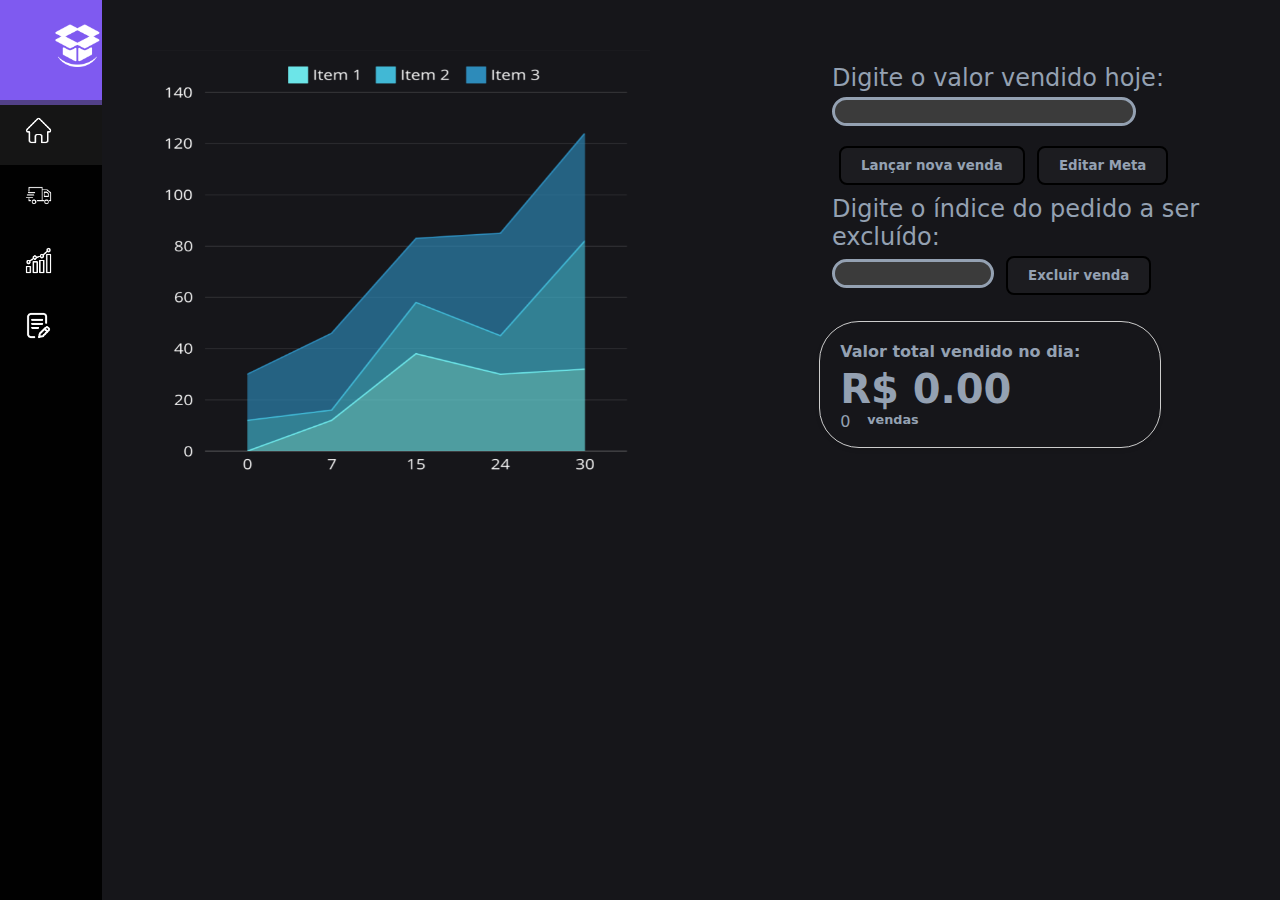
<file: Index.html>
<!DOCTYPE html>
<html lang="pt-br">

<head>
    <meta charset="UTF-8">
    <meta name="viewport" content="width=device-width, initial-scale=1.0">
    <link rel="stylesheet" href="CSS/style.css">
    <link rel="icon" href="svg/Controle fácil.png" type="image/x-icon">
    <title>Início</title>
</head>
<header class="navbar">
    <ul>
        <li class="sub-menu">
            <a href="#"><img class="iconeMain" src="svg/Controle fácil.png" alt="início">
            </a>
        </li>
        <li class="sub-menu ">
            <a class="active" href="Index.html"><img class="iconeLeftNavbar" src="svg/Casa.png" alt="Início">
                <span class="nav-text animated-span">Inicio</span>
            </a>
        </li>
        <li class="sub-menu">
            <a href="Produtos.html"><img class="iconeLeftNavbar" src="svg/Caminhao.png" alt="Produtos">
                <span class="nav-text animated-span">Produtos</span>
            </a>
        </li>
        <li class="sub-menu">
            <a href="Relatorio.html"><img class="iconeLeftNavbar" src="svg/Grafico.png" alt="Relatórios">
                <span class="nav-text animated-span">Relatórios</span>
            </a>
        </li>
        <li class="sub-menu">
            <a href="NotasFiscais.html"><img class="iconeLeftNavbar" src="svg/nota.png" alt="Notas Fiscais">
                <span class="nav-text animated-span">Notas(NF)</span>
            </a>
        </li>
    </ul>
</header>

<body>
    
    <section>
        <div id="grafico">
            <img src="/svg/Captura.png" alt="Gráfico Interativo">
        </div>    
    <div class="botoesIndex" class="btn">
        <div class="cadastroDeVenda">
            <p>Digite o valor vendido hoje:</p>
            <input type="text" id="valorVenda">
        </div>
        <button class="btn-custom" onclick="lancarVenda()">Lançar nova venda</button>
        <button class="btn-custom">Editar Meta</button>

        <div class="excluirPedido">
            <p>Digite o índice do pedido a ser excluído:</p>
            <input type="text" id="indiceExclusao">
            <button class="btn-custom" onclick="excluirVenda()">Excluir venda</button>
        </div>
    </div>

    <div class="info-vendas">
        <p class="titulo-do-circulo">Valor total vendido no dia: </p>
        <p id="resultadoNegativo"></p>
        <p class="valor-do-circulo" id="valorTotalVendido">R$ 0,00</p>
        <span id="totalVendas">0</span>
        <p class="total-de-vendas">vendas</p>
    </div>

    <div class="retangulo-cinza-2"></div>
</section>
   

    <script src="JAVASCRIPT/index.js"></script>
</body>

</html>
</file>
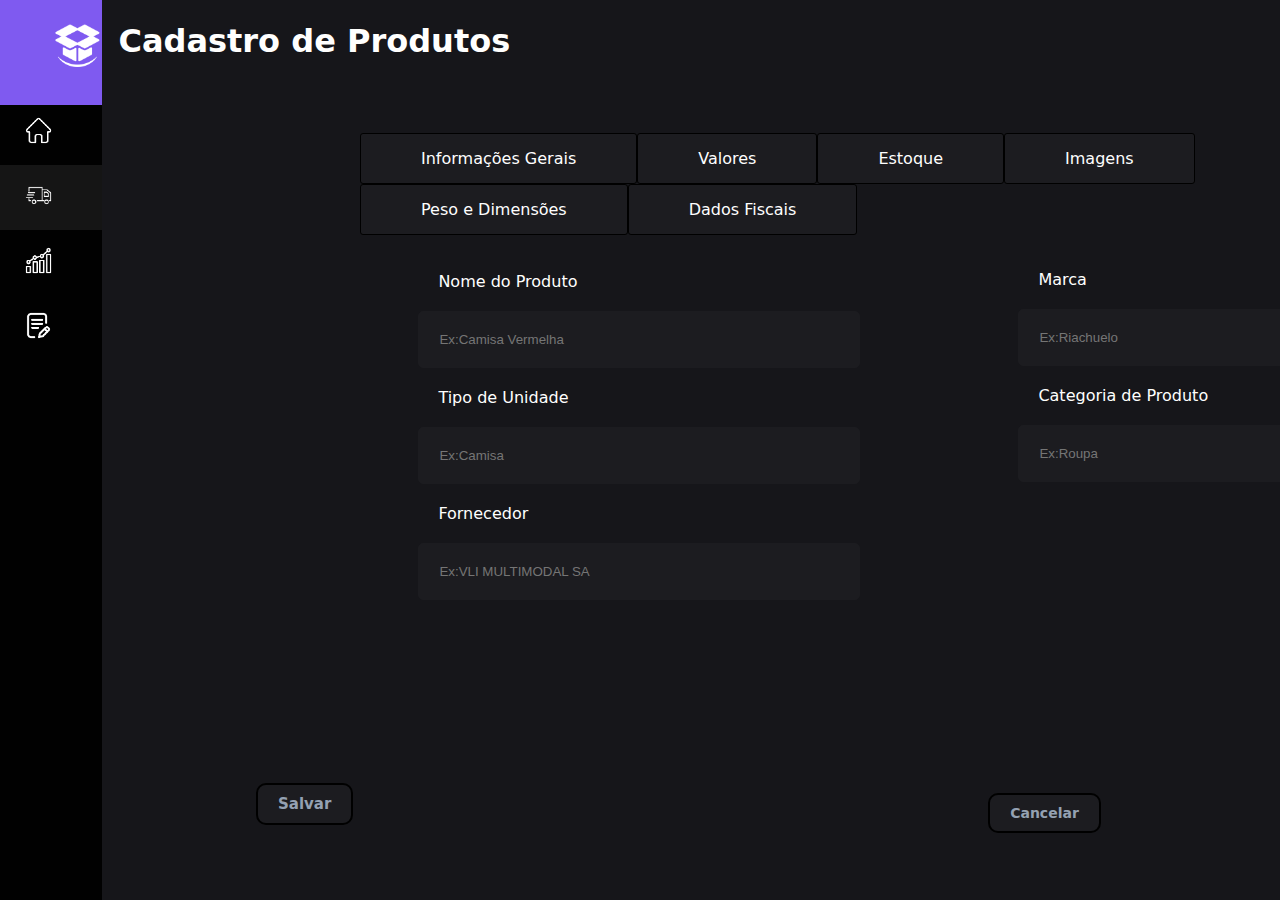
<file: cadastroProdutos.html>
<!DOCTYPE html>
<html lang="pt-br">
<head>
    <meta charset="UTF-8">
    <meta name="viewport" content="width=device-width, initial-scale=1.0">
    <link rel="stylesheet" href="CSS/style.css">
    <link rel="icon" href="svg/Controle fácil.png" type="image/x-icon">
    <title>Cadastrar Produtos</title>
</head>
<header class="navbar">
    <ul>
        <li class="sub-menu">
            <a href="#"><img class="iconeMain" src="svg/Controle fácil.png" alt="início">
            </a>
        </li>
        <li  class="sub-menu ">
            <a href="Index.html"><img class="iconeLeftNavbar" src="svg/Casa.png" alt="Início">
                <span class="nav-text animated-span">Inicio</span>
            </a>
        </li>
        <li class="sub-menu">
            <a class="active" href="Produtos.html"><img class="iconeLeftNavbar" src="svg/Caminhao.png" alt="Produtos">
                <span class="nav-text animated-span" >Produtos</span>
            </a>
        </li>
        <li class="sub-menu">
            <a href="Relatorio.html"><img class="iconeLeftNavbar" src="svg/Grafico.png" alt="Relatórios">
                <span class="nav-text animated-span" >Relatórios</span>
            </a>
        </li>
        <li class="sub-menu">
            <a href="NotasFiscais.html"><img class="iconeLeftNavbar" src="svg/nota.png" alt="Notas Fiscais">
                <span  class="nav-text animated-span">Notas(NF)</span>
            </a>
        </li>
    </ul>   
</header>

<body>  
    <div class="conteudoPrincipal">
        <h1>Cadastro de Produtos</h1>
    </div>

    <nav class="navegacaoProdutos">
    <ul>
        <li>
            <a id="Form1" src="">Informações Gerais   
            </a>
        </li>
        <li>
            <a  id="Form2" src="">Valores  
            </a>
        </li>
        <li>
            <a id="Form3" src="">Estoque         
            </a>
        </li>
        <li >
            <a id="Form4" src="">Imagens   
            </a>
        </li>
        <li>
            <a id="Form5" src="">Peso e Dimensões
            </a>
        </li>
        <li> 
            <a id="Form6" src="">Dados Fiscais  
            </a>
        </li>
    </ul>   
</nav>
   <form  id="productForm">
    <div class="conteudoPrincipal">
    <div  id="informaçõesGerais">
        <div >
            <label class="label-cadastro" for="NomeProduto">Nome do Produto</label>
            <input type="text" class="preencher-produtos" id="NomeProduto" name="NomeProduto" placeholder="Ex:Camisa Vermelha" required>
        </div>
        <div >
            <label class="label-cadastro" for="NomeProduto">Tipo de Unidade</label>
            <input type="text" class="preencher-produtos" id="unidade" name="Tipo" placeholder="Ex:Camisa" required>
        </div>
        <div >
            <label class="label-cadastro" for="NomeProduto">Fornecedor</label>
            <input type="text" class="preencher-produtos" id="fornecedor" name="Fornecedor" placeholder="Ex:VLI MULTIMODAL SA" required>
        </div>
        <div class="direcao-preencherProdutos">
            <label class="label-cadastro" for="NomeProduto" >Marca</label>
            <input type="text" class="preencher-produtos" id="marca" name="Marca" placeholder="Ex:Riachuelo" required>
            <label class="label-cadastro" for="NomeProduto">Categoria de Produto</label>
            <input type="text" class="preencher-produtos" id="categoria" name="Categoria" placeholder="Ex:Roupa" required>
        </div>
    </div >
    <div  id="valores" class="esconder">
        <div class="reduzirDistancia">
            <label class="label-cadastro" for="NomeProduto">Valor de Custo</label>
            <input type="number" class="preencher-produtos" id="valor" name="ValorCusto" placeholder="0.00" required>
            <label class="label-cadastro" for="NomeProduto">Margin de Lucro</label>
            <input type="number" class="preencher-produtos" id="margin" name="MargeLucro" placeholder="%" required>
            <label class="label-cadastro" for="NomeProduto" >Valor de Venda</label>
            <input type="number"   min="1" max="9999" id="ValorVenda" class="preencher-produtos " name="ValorVenda" placeholder="0.00" required>
        </div>
    </div >
    <div  id="Estoque" class="esconder">
        <div class="reduzirDistancia">
            <label class="label-cadastro" for="NomeProduto">Estoque Disponível</label>
            <input type="number" class="preencher-produtos" id="EstoqueDisponível" name="EstoqueDisponível" placeholder="Ex:10" required>
            <label class="label-cadastro" for="NomeProduto">Estoque Mínimo</label>
            <input type="number" class="preencher-produtos" id="EstoqueMínimo" name="EstoqueMínimo" placeholder="Ex:5" required>
            <label class="label-cadastro" for="NomeProduto" >Estoque Máximo</label>
            <input type="number"  min="1" max="9999" id="EstoqueMáximo" class="preencher-produtos " name="EstoqueMáximo" placeholder="Ex:100" required>
        </div>
    </div >
    <div  id="Fotos" class="esconder">
        <div class="drag-area imagemConfig" >
            <div class="icon" ><img class="tamanho" src="svg/nft.png" alt=""><i class="fas fa-cloud-upload-alt"></i></div>
            <header>Arraste e solte a imagem aqui para fazer upload</header>
            <span>OU</span>
            <button>Selecione o Arquivo</button>
            <input type="file" hidden>
          </div>
    </div >
    <div  id="PesoDimencoes" class="esconder">
        <div >
            <label class="label-cadastro" for="NomeProduto">Peso Líquido</label>
            <input type="number" class="preencher-produtos" id="Peso Líquido" name="Peso Líquido" placeholder="Kg" required>
        </div>
        <div>
            <label class="label-cadastro" for="NomeProduto">Altura</label>
            <input type="number" class="preencher-produtos" id="Altura" name="Altura" placeholder="Cm" required>
        </div>
        <div>
            <label class="label-cadastro" for="NomeProduto">Profundidade</label>
            <input type="number" class="preencher-produtos" id="Profundidade" name="Profundidade" placeholder="Cm" required>
        </div>
        <div class="direcao-preencherProdutos">
            <label class="label-cadastro" for="NomeProduto" >Peso Bruto</label>
            <input type="number" class="preencher-produtos" id="Peso Bruto" name="Peso Bruto" placeholder="Kg" required>
            <label class="label-cadastro" for="NomeProduto">Largura</label>
            <input type="number" class="preencher-produtos" id="Largura" name="Largura" placeholder="Cm" required>
        </div>
    </div>
    <div id="DadosFiscais" class="esconder reduzirDistancia">
        <div>   
            <label class="label-cadastro" for="NomeProduto">NCM</label>
            <input type="number" class="preencher-produtos" id="NCM" name="NCM" maxlength="8" placeholder="O NCM é composto por oito dígitos" required>
            <label class="label-cadastro" for="NomeProduto">CEST</label>
            <input type="number" class="preencher-produtos" id="CEST" name="CEST" maxlength="7" placeholder="O CEST é composto por sete dígitos" required>
        </div>
    </div>
    </div>
    <div class= "botoesProduto" >
        <div>  
        <button class="btnCprodutos btnCProdutos1" type="submit">Salvar </button>
        <a class="btnCprodutos btnCProdutos2" href="Produtos.html">Cancelar</a>
        </div> 
    </div>
</form>
<script src="JAVASCRIPT/cadastroProdutos.js"></script>
</body>
</html>
</file>
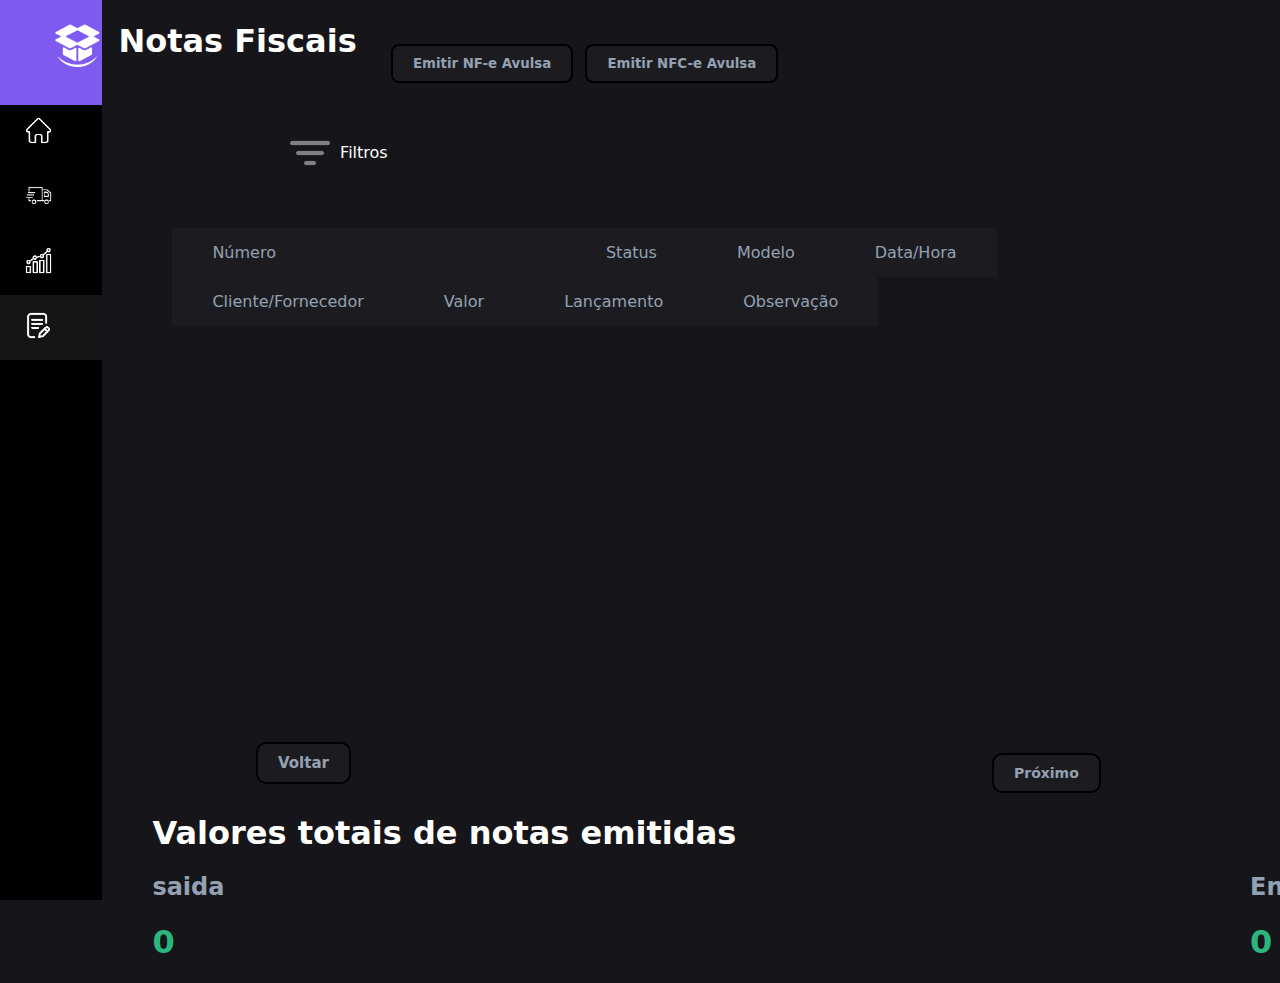
<file: NotasFiscais.html>
<!DOCTYPE html>
<html lang="pt-br">
<head>
    <meta charset="UTF-8">
    <meta name="viewport" content="width=device-width, initial-scale=1.0">
    <link rel="stylesheet" href="CSS/style.css">
    <link rel="icon" href="svg/Controle fácil.png" type="image/x-icon">
    <title>Notas Fiscais</title>
</head>
<header class="navbar">
    <ul>
        <li class="sub-menu">
            <a href="#"><img class="iconeMain" src="svg/Controle fácil.png" alt="início">
            </a>
        </li>
        <li  class="sub-menu ">
            <a href="Index.html"><img class="iconeLeftNavbar" src="svg/Casa.png" alt="Início">
                <span class="nav-text animated-span">Inicio</span>
            </a>
        </li>
        <li class="sub-menu">
            <a href="Produtos.html"><img class="iconeLeftNavbar" src="svg/Caminhao.png" alt="Produtos">
                <span class="nav-text animated-span" >Produtos</span>
            </a>
        </li>
        <li class="sub-menu">
            <a href="Relatorio.html"><img class="iconeLeftNavbar" src="svg/Grafico.png" alt="Relatórios">
                <span class="nav-text animated-span" >Relatórios</span>
            </a>
        </li>
        <li class="sub-menu">
            <a class="active" href="NotasFiscais.html"><img class="iconeLeftNavbar" src="svg/nota.png" alt="Notas Fiscais">
                <span  class="nav-text animated-span">Notas(NF)</span>
            </a>
        </li>
    </ul>   
</header>
<body>
    <div class="conteudoPrincipal">
        <h1>Notas Fiscais</h1>
    </div>
    <div>
        <div class="botoesNF" class="btn">
            <button class = "btn-custom" id="btnNovaVenda">Emitir NF-e Avulsa</button>
            <button class = "btn-custom">Emitir NFC-e Avulsa</button>
            </div> 

    </div>
    <div class="navegacaoProdutosMain">
        <ul>
            <li>
                <a href="#.html"><img class="IconeProdutosMain" src="svg/filter.png" alt="Filtros">
                    Filtros  
                </a>
            </li>
        </ul>
    </div>
    <nav class="barraDeDetalhamentos">
        <ul>
            <li>
                <a class="Espacamento">Número   
                </a>
            </li>
            <li>
                <a >Status   
                </a>
            </li>
            <li>
                <a >Modelo   
                </a>
            </li>
            <li>
                <a >Data/Hora  
                </a>
            </li>
            <li>
                <a >Cliente/Fornecedor       
                </a>
            </li>
            <li >
                <a>Valor
                </a>
            </li>
            <li>
                <a >Lançamento
                </a>
            </li>
            <li>
                <a >Observação  
                </a>
            </li>
        </ul>   
    </nav>
    
    <div class= "botoesProduto-nf">
        <div>  
        <button class="btnCprodutos btnCProdutos1">Voltar</button>
        <a  class="btnCprodutos btnCProdutos2" href="#">Próximo
        </a>
        </div> 
    </div>
    <div class="infoNotasFiscais">
        <h1>Valores totais de notas emitidas</h1>
        <h2 class="tituloResultadoNF">saida</h2>
        <h1 class="resultadoNF"> 0 </h1>
    </div>
    <div class="infoNotasFiscais direcaoResultadoNf">
        <h2 class="tituloResultadoNF">Entrada</h2>
        <h1 class="resultadoNF"> 0 </h1>
    </div>
<script></script>

</body>
</html>
</file>
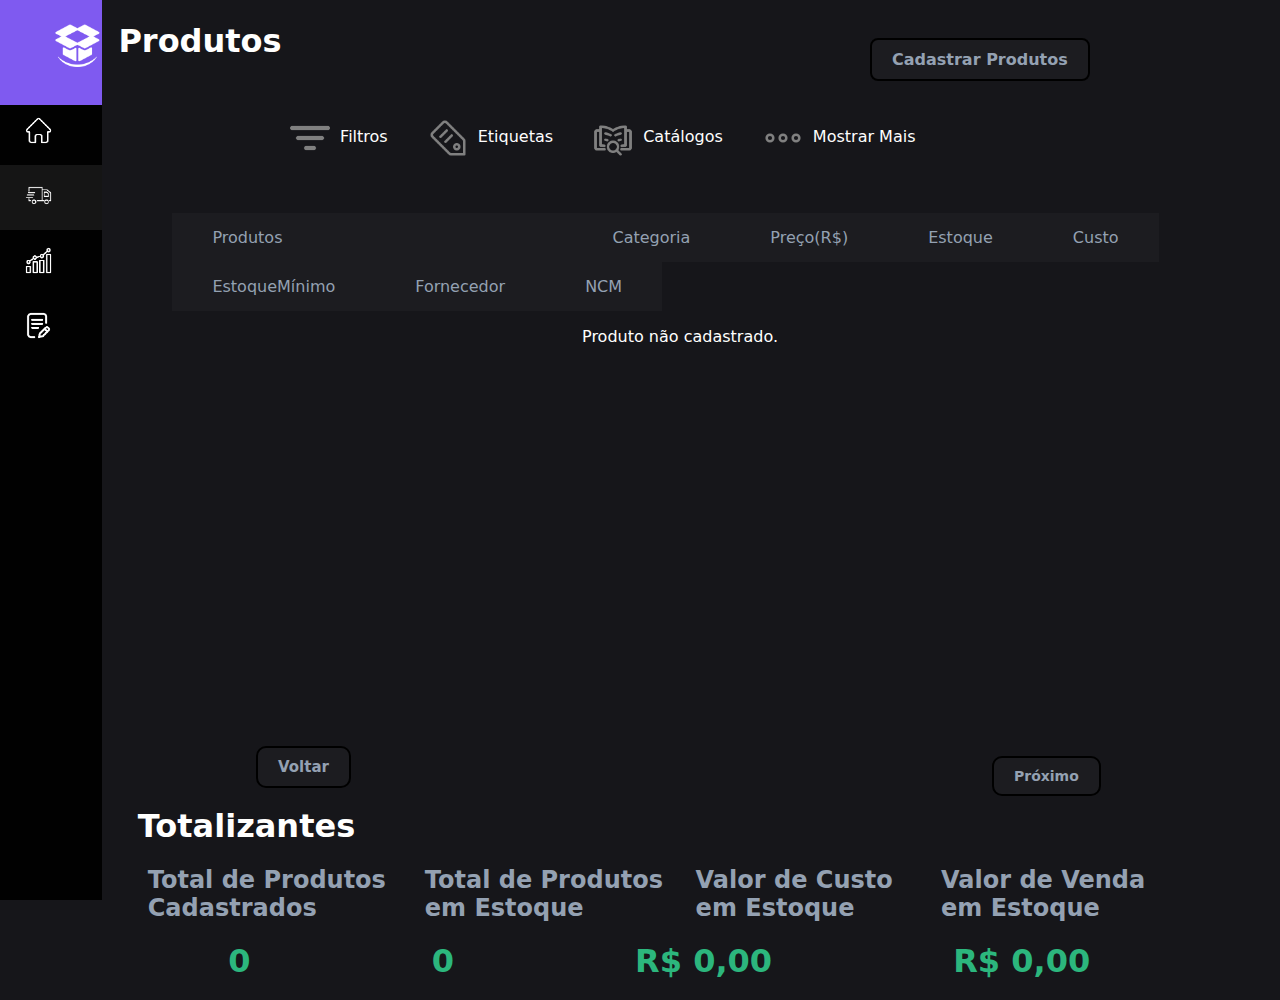
<file: Produtos.html>
<!DOCTYPE html>
<html lang="pt-br">
<head>
    <meta charset="UTF-8">
    <meta name="viewport" content="width=device-width, initial-scale=1.0">
    <link rel="stylesheet" href="CSS/style.css">
    <link rel="icon" href="svg/Controle fácil.png" type="image/x-icon">
    <title>Produtos</title>
</head>
<header class="navbar">
    <ul>
        <li class="sub-menu">
            <a href="#"><img class="iconeMain" src="svg/Controle fácil.png" alt="início">
            </a>
        </li>
        <li  class="sub-menu ">
            <a href="Index.html"><img class="iconeLeftNavbar" src="svg/Casa.png" alt="Início">
                <span class="nav-text animated-span">Inicio</span>
            </a>
        </li>
        <li class="sub-menu">
            <a class="active" href="Produtos.html"><img class="iconeLeftNavbar" src="svg/Caminhao.png" alt="Produtos">
                <span class="nav-text animated-span" >Produtos</span>
            </a>
        </li>
        <li class="sub-menu">
            <a href="Relatorio.html"><img class="iconeLeftNavbar" src="svg/Grafico.png" alt="Relatórios">
                <span class="nav-text animated-span" >Relatórios</span>
            </a>
        </li>
        <li class="sub-menu">
            <a href="NotasFiscais.html"><img class="iconeLeftNavbar" src="svg/nota.png" alt="Notas Fiscais">
                <span  class="nav-text animated-span">Notas(NF)</span>
            </a>
        </li>
    </ul>   
</header>

<body>  
    <div class="conteudoPrincipal">
        <h1>Produtos</h1>
    </div>
    <div class="conteudoPrincipal">
   
        <div class="botoesPrecos">
            <a class = "btn-custom" href="cadastroProdutos.html">Cadastrar Produtos</a>
        </div>
    </div>
        <nav class="navegacaoProdutosMain equalizador">
            <ul>
                <li>
                    <a href="#.html"><img class="IconeProdutosMain" src="svg/filter.png" alt="Filtros">
                    Filtros  
                    </a>
                </li>
                <li>
                    <a href="#.html"><img style class="IconeProdutosMain" src="svg/tag.png" alt="Etiquetas">
                    Etiquetas
                    </a>
                </li>
                <li>
                    <a href="#.html"><img class="IconeProdutosMain" src="svg/book.png" alt="Catálogos">
                    Catálogos      
                    </a>
                </li>
                <li>
                    <div class="dropdown">
                        <a href="#.html" class="dropbtn" onclick="myFunction()"><img class="dropbtn IconeProdutosMain" src="svg/MoreActions.svg" alt="Mais ações"> Mostrar Mais</a>
                        <div id="myDropdown" class="dropdown-content ">
                          <a href="#"><img class="IconeProdutosDropMenu" src="svg/icons8-pencil-30.png">Reajustar Preço de Venda</a>
                          <a href="#"><img class="IconeProdutosDropMenu" src="svg/icons8-pencil-30.png">Reajustar NCM/CEST</a>
                          <a href="#"><img class="IconeProdutosDropMenu" src="svg/icons8-pencil-30.png">Reajustar Categoria</a>
                          <a href="#"><img class="IconeProdutosDropMenu" src="svg/icons8-pencil-30.png">Atualizar Peso e Dimenções</a>
                          <a href="#"><img class="IconeProdutosDropMenu" src="svg/icons8-pencil-30.png">Reajustar Marca</a>
                          <a href="#" onclick="deleteFormData()"><img class="IconeProdutosDropMenu" src="svg/icons8-trash-24.png">Excluir Selecionados</a>
                        </div>
                      </div>
                </li>
            </ul>   
        </nav>
        <nav class="barraDeDetalhamentos">
            <ul>
                <li>
                    <a class="Espacamento">Produtos   
                    </a>
                </li>
                <li>
                    <a >Categoria   
                    </a>
                </li>
                <li>
                    <a >Preço(R$)   
                    </a>
                </li>
                <li>
                    <a >Estoque
                    </a>
                </li>
                <li>
                    <a >Custo      
                    </a>
                </li>
                <li >
                    <a>EstoqueMínimo
                    </a>
                </li>
                <li>
                    <a >Fornecedor
                    </a>
                </li>
                <li>
                    <a >NCM
                    </a>
                </li>
            </ul>   
        </nav>
        <div class="mainProdLista" id="formData">
        </div>
        <div class= "botoesProduto-nf">
            <div>  
            <button class="btnCprodutos btnCProdutos1">Voltar</button>
            <a class="btnCprodutos btnCProdutos2" href="#">Próximo</a>
            </div> 
            <div class="totalizantes"> 
                <h1>Totalizantes</h1>
                <div class="titulosResultados">
                    <h2 class="tituloResultadoProd">Total de Produtos Cadastrados</h2>
                    <h2 class="tituloResultadoProd">Total de Produtos em Estoque</h2>
                    <h2 class="tituloResultadoProd">Valor de Custo em Estoque</h2>
                    <h2 class="tituloResultadoProd">Valor de Venda em Estoque</h2>
                </div>
                <div class="resultadosProd">
                    <h1 class="resultadoProd">0</h1>
                    <h1 class="resultadoProd">0</h1>
                    <h1 class="resultadoProd">R$ 0,00</h1>
                    <h1 class="resultadoProd">R$ 0,00</h1>
                </div>
            </div>
        </div>
            <script src="JAVASCRIPT/produtos.js"></script>   
</body>
</html>
</file>
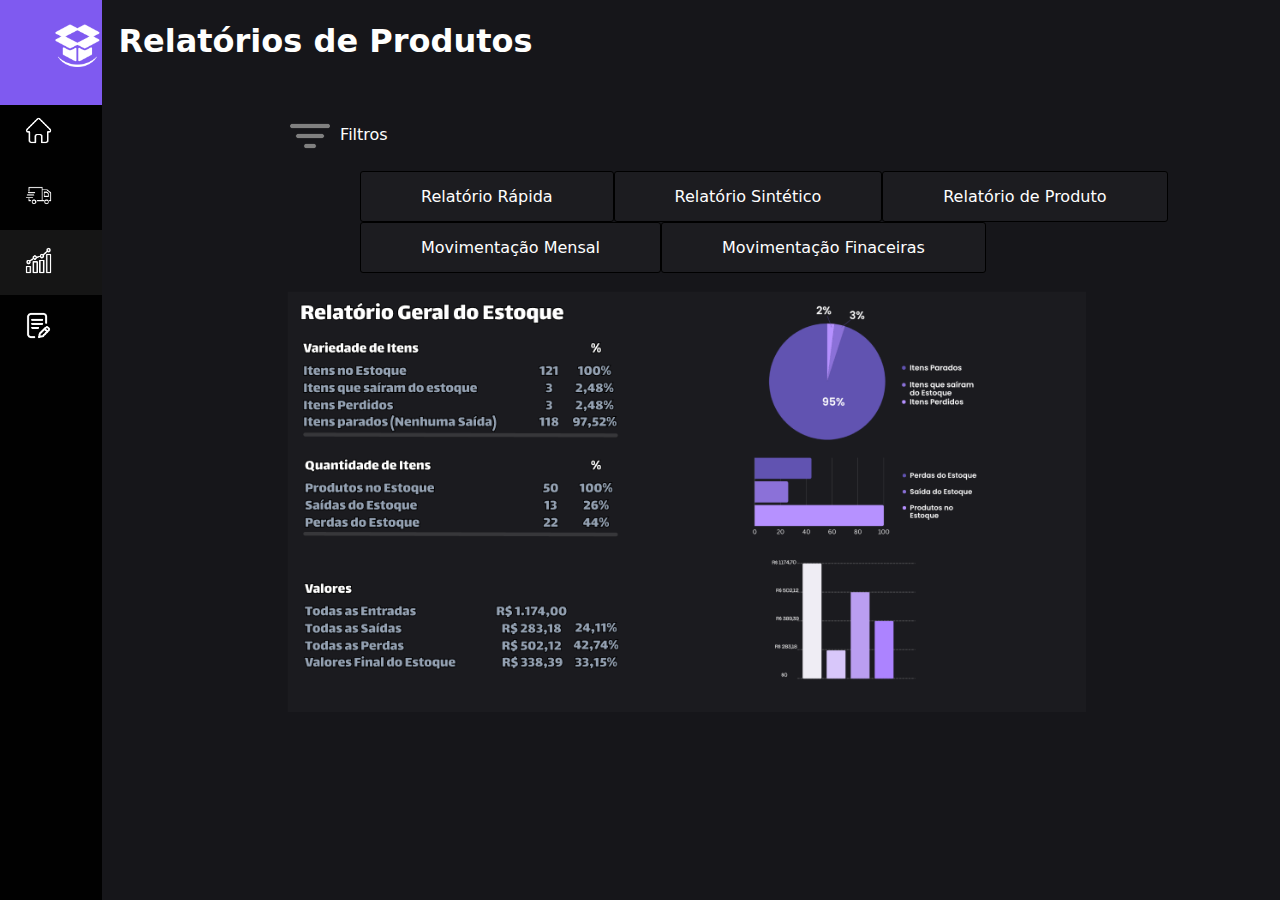
<file: Relatorio.html>
<!DOCTYPE html>
<html lang="pt-br">
<head>
    <meta charset="UTF-8">
    <meta name="viewport" content="width=device-width, initial-scale=1.0">
    <link rel="stylesheet" href="CSS/style.css">
    <link rel="icon" href="svg/Controle fácil.png" type="image/x-icon">
    <title>Relatórios</title>
</head>
<header class="navbar">
    <ul>
        <li class="sub-menu">
            <a href="#"><img class="iconeMain" src="svg/Controle fácil.png" alt="início">
            </a>
        </li>
        <li  class="sub-menu ">
            <a href="Index.html"><img class="iconeLeftNavbar" src="svg/Casa.png" alt="Início">
                <span class="nav-text animated-span">Inicio</span>
            </a>
        </li>
        <li class="sub-menu">
            <a href="Produtos.html"><img class="iconeLeftNavbar" src="svg/Caminhao.png" alt="Produtos">
                <span class="nav-text animated-span">Produtos</span>
            </a>
        </li>
        <li class="sub-menu">
            <a class="active" href="Relatorio.html"><img class="iconeLeftNavbar" src="svg/Grafico.png" alt="Relatórios">
                <span class="nav-text animated-span" >Relatórios</span>
            </a>
        </li>
        <li class="sub-menu">
            <a href="NotasFiscais.html"><img class="iconeLeftNavbar" src="svg/nota.png" alt="Notas Fiscais">
                <span  class="nav-text animated-span">Notas(NF)</span>
            </a>
        </li>
    </ul>   
</header>

<body>
    
    <div class="conteudoPrincipal">
        <h1>Relatórios de Produtos</h1>
    </div>
    <nav class="navegacaoProdutosMain equalizador">
        <ul>
            <li>
                <a href="#.html"><img class="IconeProdutosMain" src="svg/filter.png" alt="Filtros">
                Filtros  
                </a>
            </li>
        </ul>
    </nav>

    <nav class="navegacaoRelatorios espacamentoRelatorios">
        <ul>
            <li>
                <a id="#" src="">Relatório Rápida
                </a>
            </li>
            <li>
                <a  id="#" src="">Relatório Sintético
                </a>
            </li>
            <li>
                <a id="#" src="">Relatório de Produto     
                </a>
            </li>
            <li >
                <a id="#" src="">Movimentação Mensal   
                </a>
            </li>
            <li>
                <a id="#" src="">Movimentação Finaceiras
                </a>
            </li> 
        </ul>
    </nav>

    <div class="conteudoPrincipal">
        <div>
            <img class="tamanhoGraficosRela" src="svg/graficosRelatorio.png" alt="Grafico">
        </div>
        <div>

        </div>
        <div>

        </div>
    </div>


<script></script>
</body>
</html>
</file>
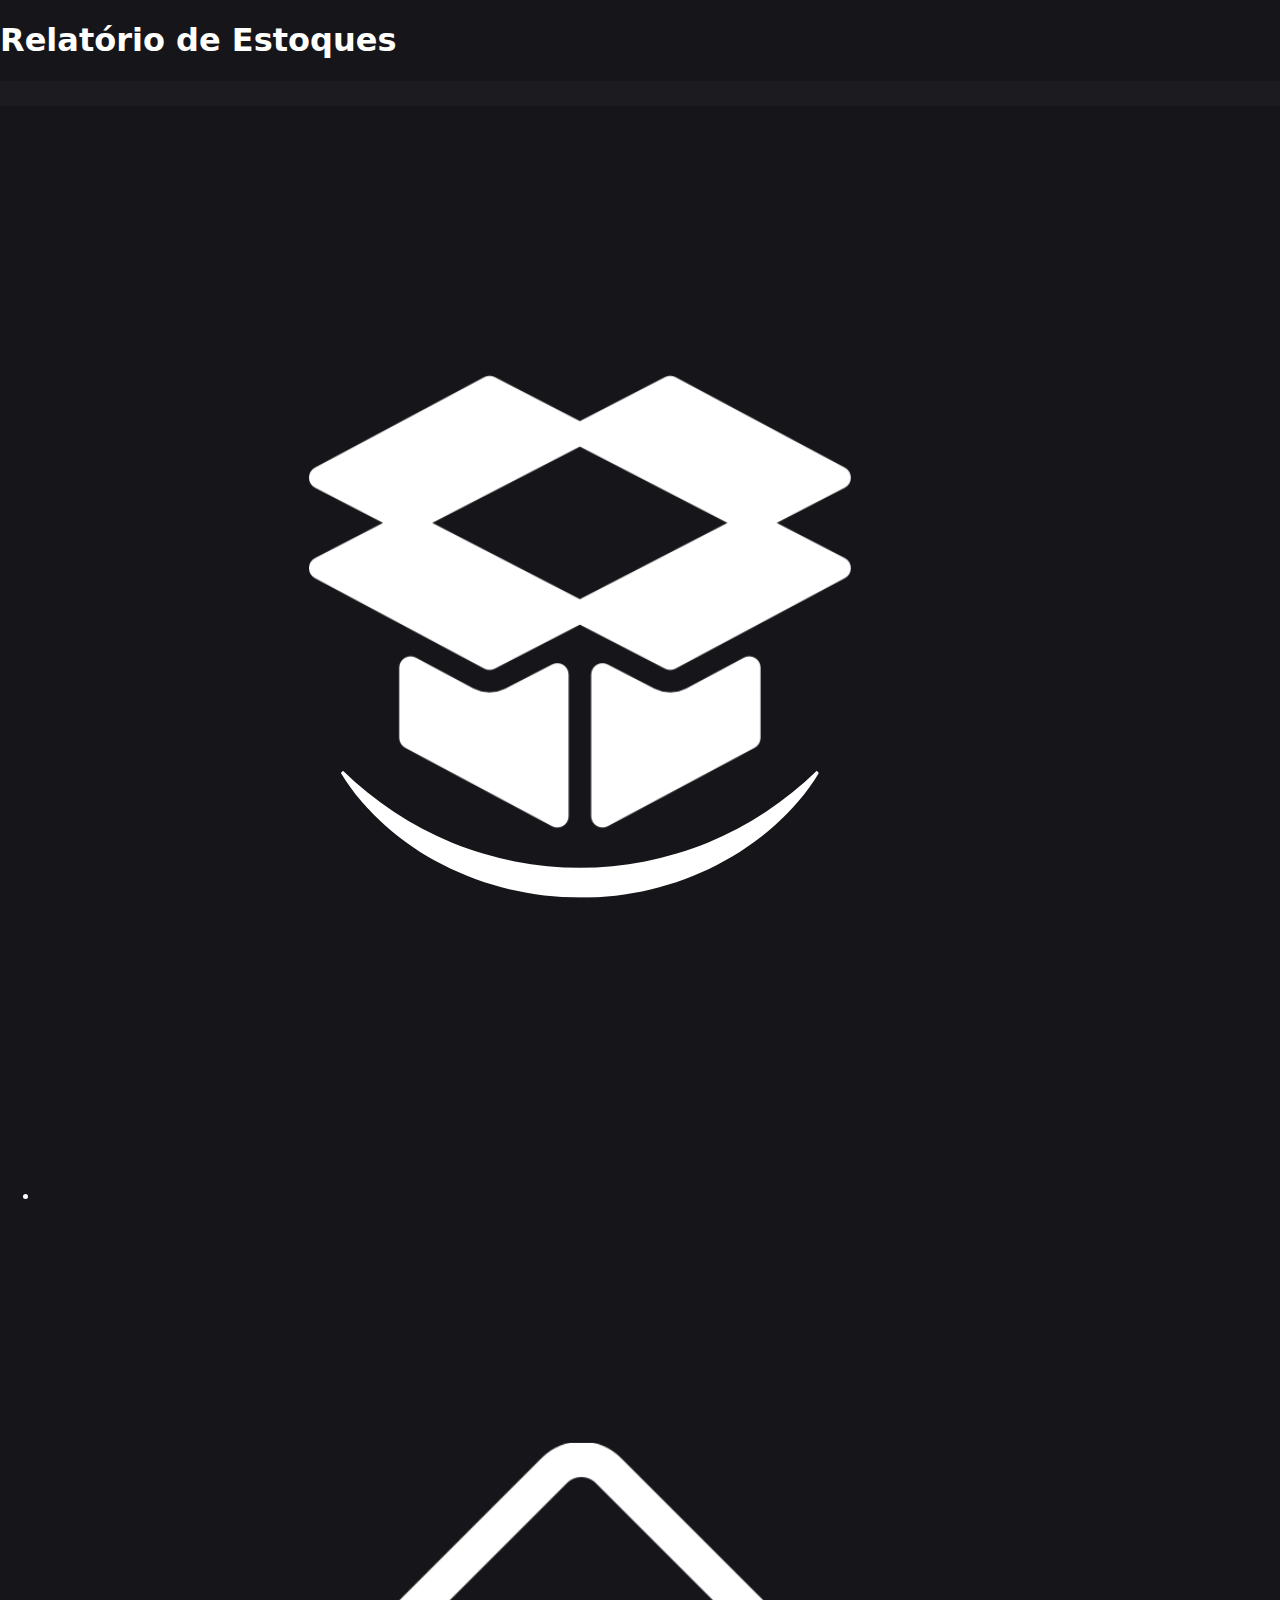
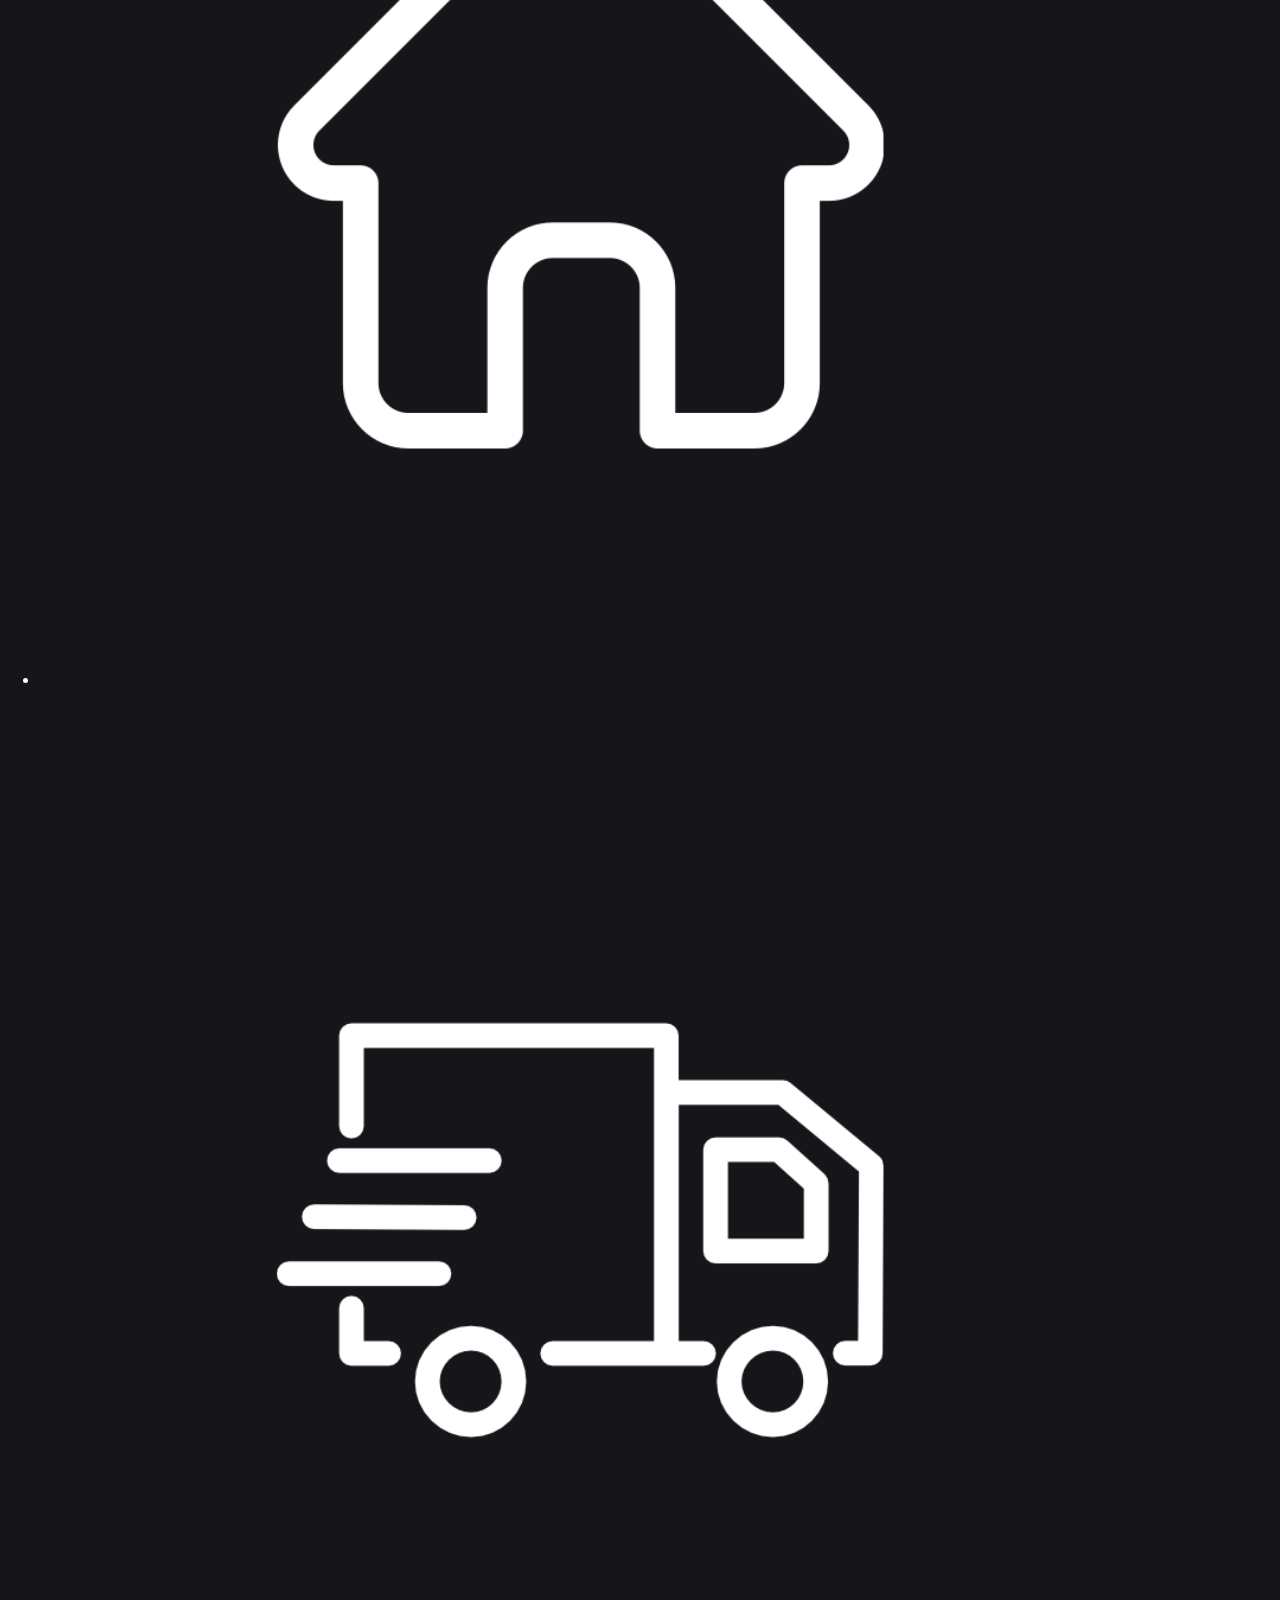
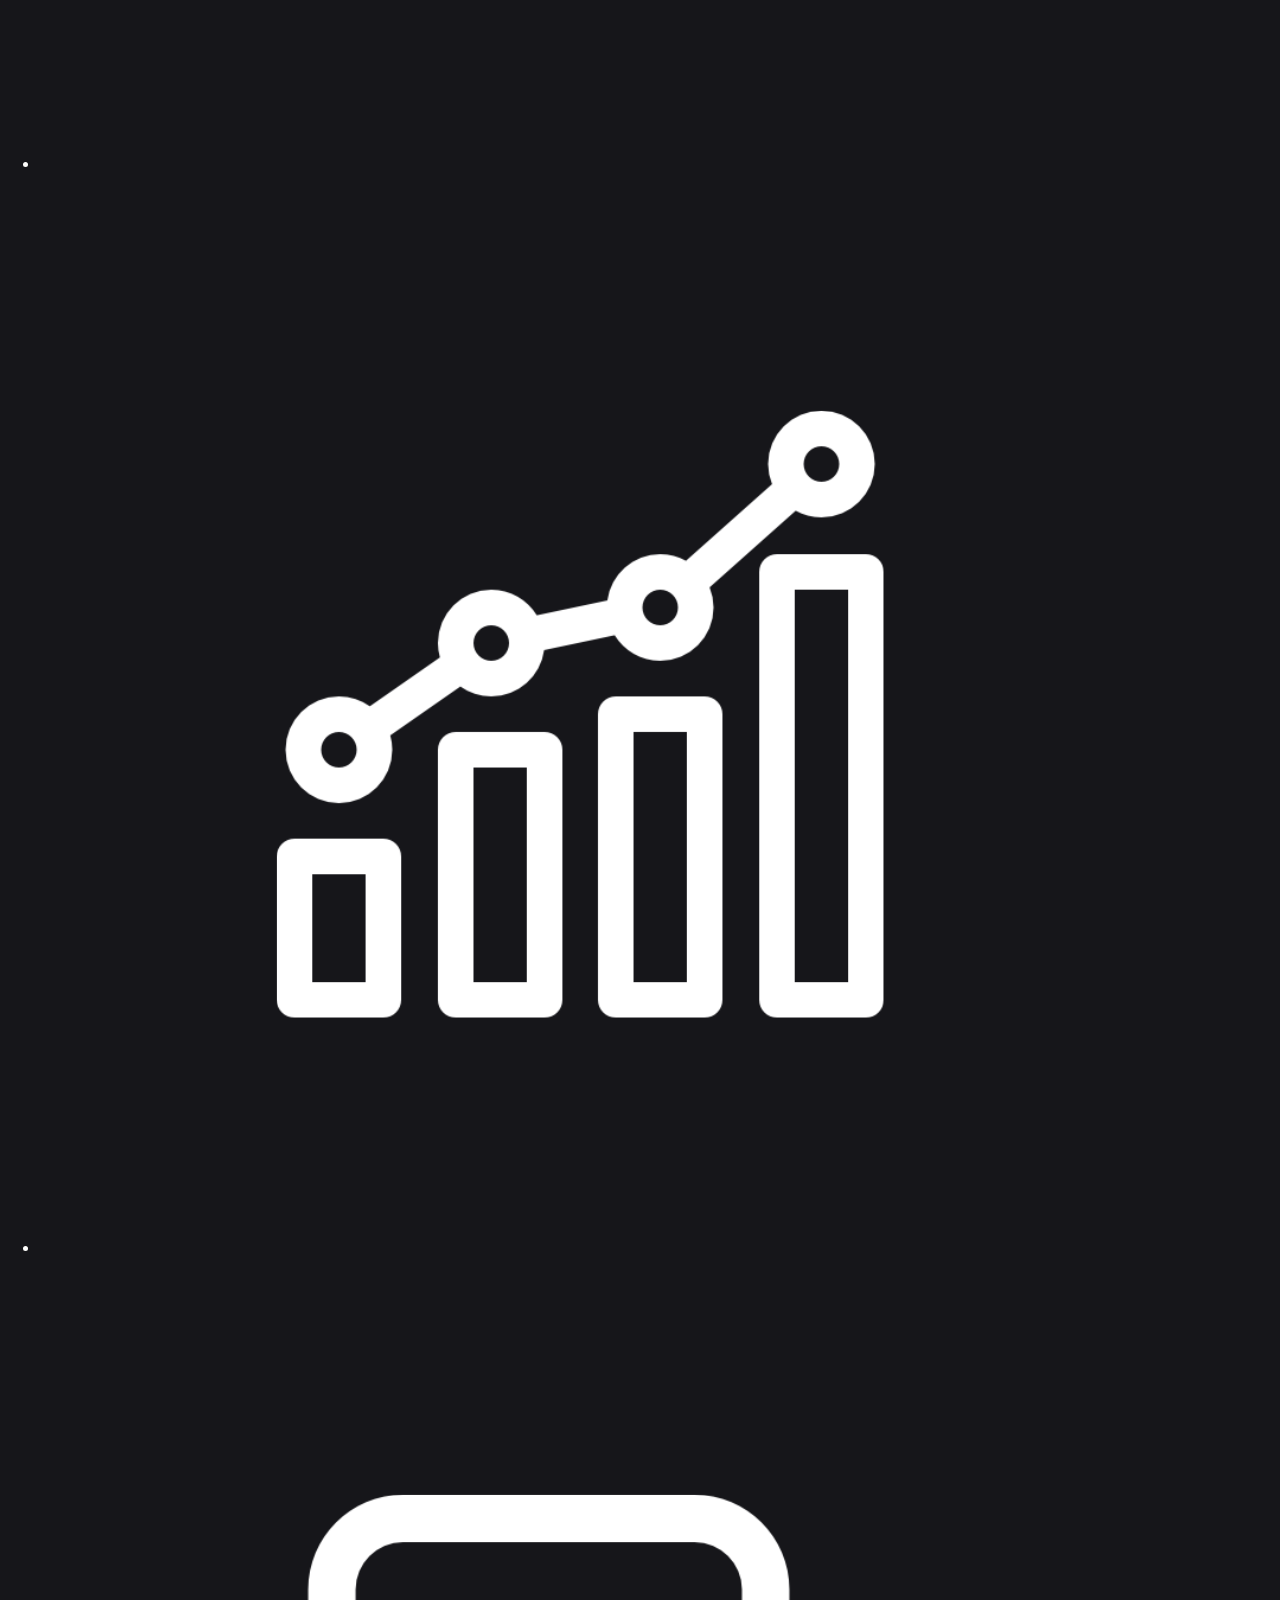
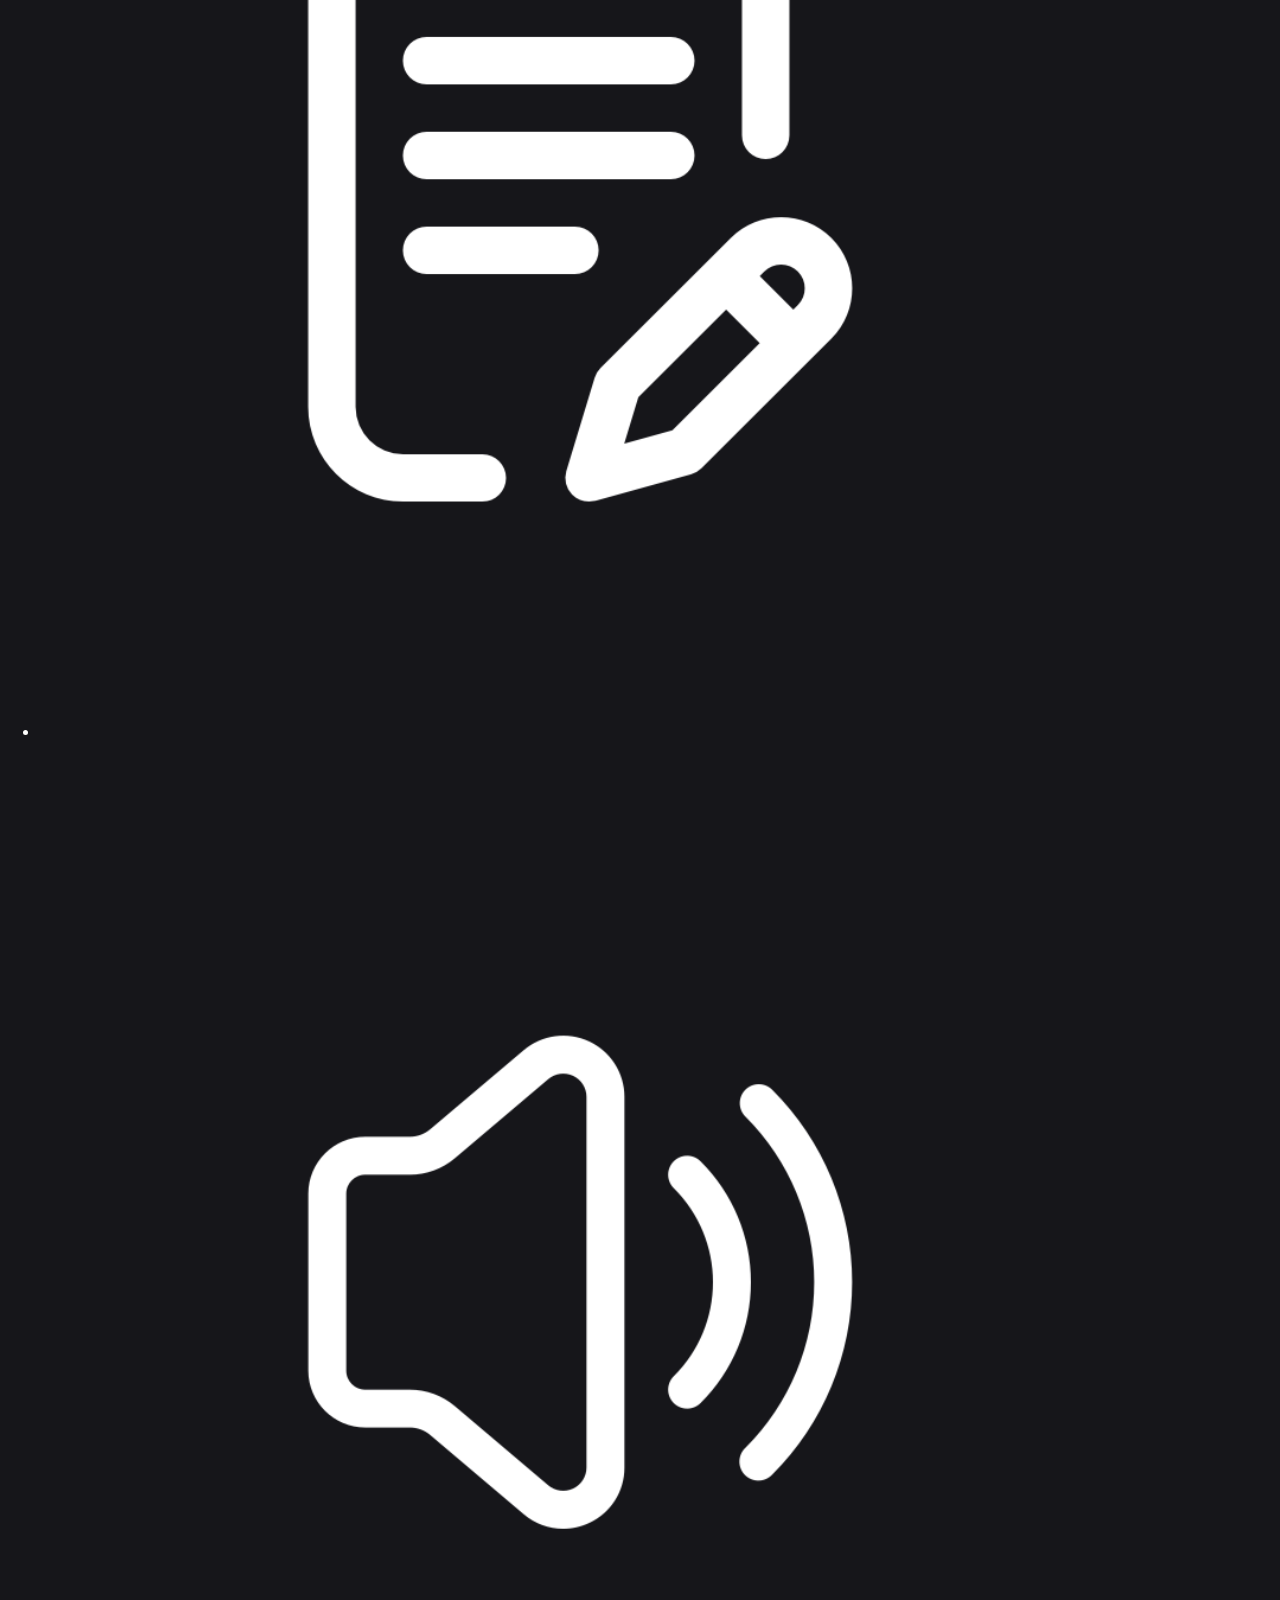
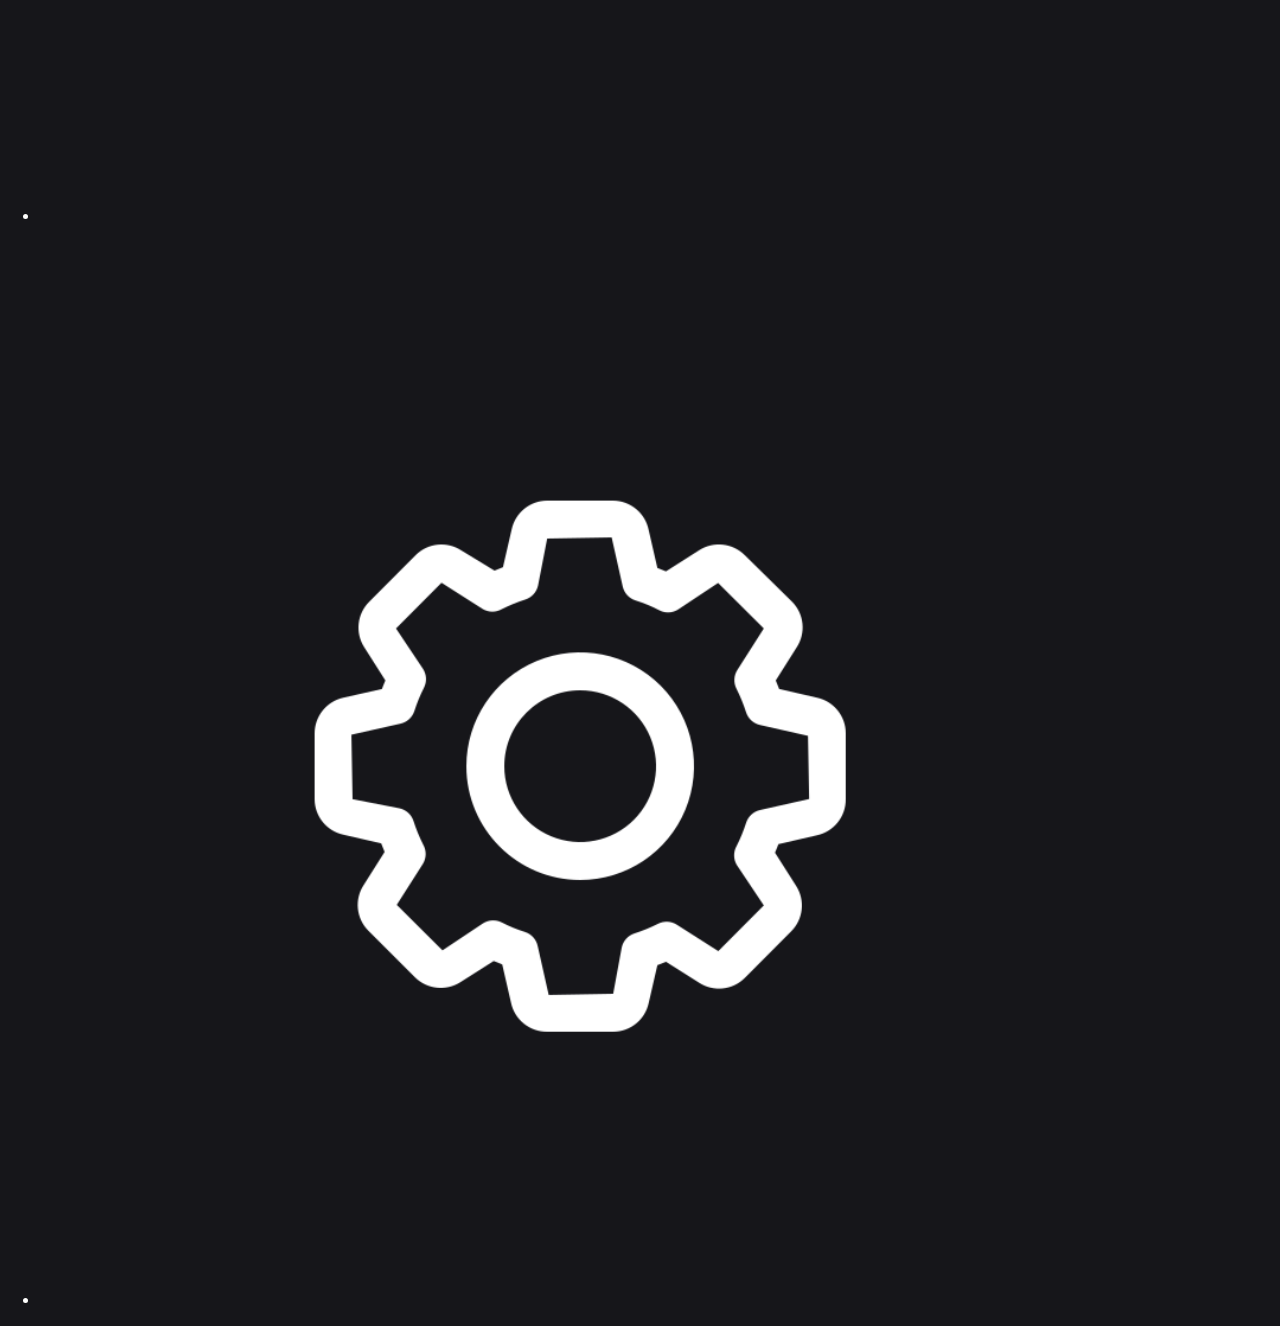
<file: Relatório.html>
<!DOCTYPE html>
<html lang="en">
<head>
    <meta charset="UTF-8">
    <meta name="viewport" content="width=device-width, initial-scale=1.0">
    <link rel="stylesheet" href="/CSS/style.css">
    <link rel="icon" href="/svg/Icon.png" type="image/x-icon">
    <title>Relatório de Estoque</title>

</head>
<body>
    <div class="title">
        <div class = "title-text">
            <h1>Relatório de Estoques</h1>
        </div>
    </div>

    <div class = "retangulo-cinza">

    </div>
    <nav class="menu" id="menuIcon">
        <ul class = "menu-lista">
            <li><a href="#"> <img src="/svg/Controle fácil.png" alt="início"></a></li>
            <li><a href="http://127.0.0.1:5500/Index.html"><img src="/svg/Casa.png" alt=""></a></li>
            <li><a href="http://127.0.0.1:5500/Produtos.html"><img src="/svg/Caminhao.png" alt=""></a></li>
            <li><a href="http://127.0.0.1:5500/Relat%C3%B3rio.html"><img src="/svg/Grafico.png" alt=""></a></li>
            <li><a href="http://127.0.0.1:5500/NotasFiscais.html"><img src="/svg/nota.png" alt=""></a></li>
            
            <div class="menu-lista-final">
            <li><a href="#"></a><img src="/svg/som.png" alt=""></li>
            <li><a href="#"></a><img src="/svg/Engrenagem.png" alt=""></li>
            </div>
        </ul>
    </nav>




<script src="/JAVASCRIPT/index.js"></script>
</body>
</html>
</file>
<file: CSS/style.css>
html {
    color-scheme: dark !important;
}

body {
    margin: 0;
    font-family: "Lalezar", system-ui;
    ;
    background-color: #16161A;
    height: auto;
    width: auto;
    color: #fffffe;
}

/*↓↓↓Barra de Navegação↓↓↓*/
.navbar ul {
    list-style-type: none;
    margin: 0;
    padding: 0;
    width: 8%;
    background-color: #010101;
    position: fixed;
    height: 100%;
    overflow: auto;
    overflow-x: hidden;
}

.navbar li a {
    display: block;
    color: #010101;
    padding: 8px 16px;
    text-decoration: none;
    -webkit-transform: translateZ(0) scale(1, 1);
    transform: translateZ(0) scale(1, 1);
    -webkit-transition: all .1s linear;
    transition: all .1s linear;

}

.navbar li a.active {
    background-color: #28282985;
    color: #fffffe;
}

.navbar li a:hover:not(.active) {
    background-color: #7f5af0;
    color: #fffffe;
    transform: scale(1.1);

}


.navbar a:hover,
a:focus {
    text-decoration: none;
}

.navbar .sub-menu {
    position: relative;

}

.navbar .iconeMain {
    width: 80px;
    height: 80px;
    padding-left: 20px;

}


.navbar .iconeLeftNavbar {
    width: 45px;
    height: 45px;
}

.nav-text {
    position: fixed;
    vertical-align: middle;
    width: 20px;
}

li a .animated-span {
    transform: translatex(100%);
    color: #fffffe;
    position: absolute;
    top: 0;
    left: 0;
    height: 1px;
    width: 20px;
    padding: 12% 65px;
}

li a {
    position: relative;
    width: 90%;
}

li a:hover .animated-span {
    transform: translatex(0%);
}

.cadastroDeVenda {
    margin: 0 0 20px 0;
}

#valorVenda {
    width: 283px;
    border: 3px solid #94A1B2;
    padding: 0 0 0 15px;
    font-size: 20px;
    border-radius: 20px;
}

#indiceExclusao {
    width: 141px;
    border: 3px solid #94A1B2;
    padding: 0 0 0 15px;
    font-size: 20px;
    border-radius: 20px;
}

.cadastroDeVenda p {
    font-family: "Lalezar", system-ui;
    ;
    color: #94A1B2;
    font-size: x-large;
    margin: 0 0 5px 0;
}

.excluirPedido p {
    font-family: "Lalezar", system-ui;
    color: #94A1B2;
    font-size: x-large;
    margin: 10px 0 5px 0;
}


span {
    transition: 400ms;
}

/*↓↓↓Posição dos Botões e conteudoPrincipal para usar em <NAV> ou <DIV>↓↓↓*/
.conteudoPrincipal {
    margin-left: 8%;
    /*esse elemento div tem uma margem esquerda de 20%. porque a navegação lateral estar definida para uma largura de 8%. não remover a margem ou a navegação lateral irá sobrepor desta div*/
    padding: 1px 16px;
    box-sizing: border-box;
}

.botoesIndex {
    /*Essa classe controla as posções dos botões do index NÃO REMOVER A MARGIN ou background dos botões ira sobrepor a barra de navegação*/
    margin-left: 50%;
    padding-top: 5%;
    padding-left: 15%;
}

.botoesPrecos {
    margin-left: 50%;
    /*Essa classe controla as posções dos botões de Preços NÃO REMOVER A MARGIN ou background dos botões ira sobrepor a barra de navegação*/
    padding-left: 15%;
    margin-top: -3%;

}

.botoesNF {
    margin-left: 20%;
    /*Essa classe controla as posções dos botões de NotasFiscais NÃO REMOVER A MARGIN ou background dos botões ira sobrepor a barra de navegação*/
    margin-top: -3%;
    padding-left: 10%;
}

/*↓↓↓Index.html e aparência dos Botões↓↓↓*/
.retangulo-cinza {
    background-color: #1C1C20;
    height: 25px;
    width: 100%
}

.btn {
    display: flex;
    justify-content: flex-end;
    margin: 8% 10% 0 0;
}

.btn-custom {
    font-family: "Lalezar", system-ui;
    color: #94a1b2;
    background-color: #1C1C20;
    border: 2px solid #000;
    border-radius: 8px;
    cursor: pointer;
    font-weight: 900;
    transition: background-color 0.3s;
    margin-left: 7px;
    padding: 10px 20px;
    text-decoration: none;

}

.btn-custom:hover {
    color: #000;
    background-color: #94a1b2;
    /* Cor cinza escuro ao passar o mouse */
    transform: scale(1.1);
    /* Aumenta o tamanho do botão em 10% */
}

.info-vendas {
    color: #94a1b2;
    background-color: #16161A;
    padding: 20px;
    border-radius: 40px;
    border: 1px solid #ccc;
    width: 300px;
    margin: 2% 0 0 64%;
    box-shadow: 0 2px 4px rgba(0, 0, 0, 0.1);
}

.info-vendas p {
    margin: 5px 0;
}

.info-vendas .titulo-do-circulo {
    font-size: medium;
    font-weight: 800;
    margin: 0;
}

.info-vendas .valor-do-circulo {
    font-size: 2.5rem;
    font-weight: 900;
    margin: 0;

}

.info-vendas .total-de-vendas {
    font-size: 0.8rem;
    font-weight: 900;
    margin: -6.2% 0% 0% 9%;

}

#grafico img {
    width: 500px;
    margin: 50px 0 0 150px;
    position: fixed;
}



.retangulo-cinza {
    background-color: #1C1C20;
    height: 25px;
    width: 100%
}

.close {
    color: #aaa;
    float: right;
    font-size: 28px;
    font-weight: bold;
}

.close:hover,
.close:focus {
    color: black;
    text-decoration: none;
    cursor: pointer;
}

/*↓↓↓Produtos.html↓↓↓*/
.navegacaoProdutosMain {
    padding-left: 250px;
    margin-top: 35px;
}

.equalizador {
    margin-top: -0.1%;
    padding-top: 3px;
}

.navegacaoProdutosMain a {
    color: #fefefe;
    text-decoration: none;
    text-align: center;
    padding: 20px 20px;
}

.navegacaoProdutosMain li {
    float: inline-start;
    color: #94a1b2;
    border-radius: 3px;
    cursor: pointer;
    transition: background-color 0.3s;
    padding: 15px 20px;
    overflow: hidden;

}

.IconeProdutosMain {
    width: 40px;
    height: 40px;
    display: inline-block;
    vertical-align: middle;
    margin-left: -40px;
    -webkit-filter: invert(50%);
    filter: invert(50%);
    padding-right: 5px;
}

.navegacaoProdutosMain a img:hover {
    -webkit-filter: invert(33%) sepia(86%) saturate(2237%) hue-rotate(238deg) brightness(99%) contrast(91%);
    filter: invert(33%) sepia(86%) saturate(2237%) hue-rotate(238deg) brightness(99%) contrast(91%);
}

.navegacaoProdutosMain li a:hover:not(.active) {
    color: #7f5af0;
}

.navegacaoProdutosMain li a.active {
    color: #fffffe;
}

.navegacaoProdutosMain li a:hover:not(.active) {
    color: #7f5af0;
}

.navegacaoProdutosMain li a.active {
    color: #fffffe;
}

.dropdown-Menu {
    display: none;
    position: absolute;
    background-color: #1C1C20;
    min-width: 260px;
    box-shadow: 0px 8px 16px 0px rgba(0, 0, 0, 0.2);
    z-index: 1;
}

.IconeProdutosDropMenu {
    width: 8%;
    height: 8%;
    padding-right: 5px;
    margin-left: -10%;
}

.dropbtn {
    border: none;
    cursor: pointer;
}

.dropdown {
    position: absolute;
    display: inline-block;
}

.dropdown-content {
    display: none;
    position: absolute;
    background-color: #1C1C20;
    min-width: 200px;
    overflow: hidden;
    box-shadow: 0px 8px 16px 0px rgba(0, 0, 0, 0.2);
    z-index: 1;
    border: 1px solid #000;
}

.dropdown-content a {
    color: #fefefe;
    padding: 10px 16px;
    text-decoration: none;
    display: block;
}

.show {
    display: block;
}

.totalizantes {
    padding-top: 40px;
    margin-left: -14%;
    margin-right: -80px;

}

.titulosResultados {
    color: #94a1b2;
}

.resultadosProd {
    color: #2cb67d;
}

.mainProdLista {
    font-family: "Lalezar", system-ui;
    font-size: 1em;
    margin-top: 0.67em;
    margin-left: 10em;
    margin-right: 5em;
    padding-left: 10em;
    padding-right: 10em;
    display: flex;
    justify-content: space-around;
}

.titulosResultados, .resultadosProd {
    display: flex;
    justify-content: space-around;
    margin-bottom: 20px;
}

.tituloResultadoProd, .resultadoProd {
    margin: 0 10px;
}

/*↓↓↓CadastroProdutos.html↓↓↓*/
.navegacaoProdutos ul {
    list-style-type: none;
    padding-left: 360px;
    margin-top: 50px;
    overflow: hidden;
}

.navegacaoProdutos a {
    color: #fefefe;
    text-decoration: none;
    padding: 20px 40px;
    text-align: center;

}

.navegacaoProdutos li {
    float: left;
    color: #94a1b2;
    background-color: #1C1C20;
    border: 1px solid #000;
    border-radius: 3px;
    cursor: pointer;
    transition: background-color 0.3s;
    padding: 15px 20px;

}

.navegacaoProdutos li a:hover:not(.active) {
    color: #7f5af0;


}

.navegacaoProdutos li a.active {
    background-color: #28282985;
    color: #fffffe;
}

.preencher-produtos {
    padding: 12px;
    border-radius: 5px;
    width: 400px;
    border: 1px solid #1C1C20;
    background-color: #1C1C20;
    color: #fffffe;
    margin-left: 300px;
    padding: 20px;
}

.label-cadastro {
    display: flex;
    flex-direction: column;
    margin-left: 300px;
    padding: 20px;
}

.preencher-produtos:focus {
    outline: 2px solid #7f5af0;
}

.direcao-preencherProdutos {
    margin-left: 600px;
    margin-top: -350px;
}

.reduzirDistancia {
    margin-bottom: -112px;
}

.esconder {
    display: none;
}

.show {
    display: block;
}

.dropdown-Menu {
    display: block;
    position: absolute;
    background-color: #f9f9f9;
    min-width: 160px;
    box-shadow: 0px 8px 16px 0px rgba(0, 0, 0, 0.2);
    z-index: 1;
}

.dropdown-Menu li {
    padding: 12px 16px;
    text-decoration: none;
    display: block;
}

.dropdown-Menu li a {
    color: black;
}

.dropdown-Menu li a:hover {
    background-color: #f1f1f1;
}

.botoesProduto {
    padding-top: 300px;
    margin-left: 20%;
    margin-right: 14%;

}

.btnCprodutos {
    font-family: "Lalezar", system-ui;
    ;
    color: #94a1b2;
    background-color: #1C1C20;
    border: 2px solid #000;
    border-radius: 10px;
    cursor: pointer;
    transition: background-color 0.3s;
    font-weight: 900;
    padding: 10px 20px;
    text-decoration: none;


}

.btnCProdutos1,
.btnCProdutos2 {
    display: block;
}

.btnCProdutos1 {
    float: left;
    font-size: 15px;
    align-items: center
}

.btnCProdutos2 {
    float: right;
    font-size: 14px;
    margin-top: 1.2%;
}

.btnCprodutos:hover {
    color: #000;
    background-color: #94a1b2;
    transform: scale(1.05);
    /* Aumenta o tamanho do botão em 5% */
}

.imagemConfig {
    display: flex;
    align-items: center;
    justify-content: center;
    min-height: 500px;
    min-width: 800px;
    margin-top: 2%;
    margin-left: 25%;
    margin-bottom: -240px;
}

.drag-area {
    border: 2px dashed #7f5af0;
    height: 500px;
    width: 700px;
    border-radius: 5px;
    display: flex;
    align-items: center;
    justify-content: center;
    flex-direction: column;
}

.drag-area .tamanho {
    width: 100px;
    height: 100px;
}

.drag-area.active {
    border: 3px solid #7f5af0;
}

.drag-area .icon {
    font-size: 100px;
    color: #94a1b2;
}

.drag-area header {
    font-size: 30px;
    font-weight: 500;
    color: #94a1b2;
}

.drag-area span {
    font-size: 25px;
    font-weight: 500;
    color: #94a1b2;
    margin: 10px 0 15px 0;
}

.drag-area button {
    padding: 10px 25px;
    font-size: 20px;
    font-weight: 500;
    border: none;
    outline: none;
    background: #1C1C20;
    color: #94a1b2;
    border-radius: 5px;
    cursor: pointer;
}

.drag-area img {
    height: 100%;
    width: 100%;
    object-fit: cover;
    border-radius: 5px;
}



/*↓↓↓notasFiscais.html↓↓↓*/
.Espacamento {
    margin-right: 250px;
}

.barraDeDetalhamentos ul {
    list-style-type: none;
    padding-left: 70px;
    margin-left: 8%;
    padding-top: 40px;
    margin-top: 50px;
    overflow: hidden;
    width: 80%;
}

.barraDeDetalhamentos a {
    color: #94a1b2;
    text-decoration: none;
    padding: 20px 20px;
    text-align: center;

}

.barraDeDetalhamentos li {
    float: left;
    color: #999999;
    background-color: #1C1C20;
    cursor: pointer;
    transition: background-color 0.3s;
    padding: 15px 20px;
}

.infoNotasFiscais {
    margin-left: 8%;
    /*esse elemento div tem uma margem esquerda de 20%. porque a navegação lateral estar definida para uma largura de 8%. não remover a margem ou a navegação lateral irá sobrepor desta div*/
    padding: 1px 16px;
    box-sizing: border-box;
    padding-top: 50px;
    padding-left: 50px;
}

.infoNotasFiscais {
    padding-left: 50px;

}

.tituloResultadoNF {
    color: #94a1b2;
}

.resultadoNF {
    color: #2cb67d;
}

.direcaoResultadoNf {
    margin-left: 1200px;
    margin-top: -180px;
}

.botoesProduto-nf {
    padding-top: 400px;
    margin-left: 20%;
    margin-right: 14%;
}
   /*↓↓↓Relatorios.html↓↓↓*/
   .navegacaoRelatorios ul {
    list-style-type: none;
    padding-left: 360px;
    margin-top: 50px;
    overflow: hidden;
   }
   .navegacaoRelatorios a{
       color:#fefefe;
       text-decoration: none;
       padding: 20px 40px;
       text-align: center;
          
   }
   .navegacaoRelatorios li{
       float:left;
       color:#94a1b2;
       background-color: #1C1C20;
       border: 1px solid #000;
       border-radius: 3px;
       cursor: pointer;
       transition: background-color 0.3s; 
       padding: 15px 20px;
      
   }
   .navegacaoRelatorios li a:hover:not(.active) {
       color: #7f5af0;
     
     
   }
   .navegacaoRelatorios li a.active {
       background-color: #28282985;
       color: #fffffe;
   }

   .espacamentoRelatorios{
    padding-top: 20px;
   }

   .espacamentoConteudoRelatorio{
    padding-left: 250px;

   }
   .tituloResultadoRela{
    margin: 0 10px;

   }
   .tamanhoGraficosRela{
    height: 70%;
    width: 70%;
    padding-left: 14.5%;
    
   }
</file>
